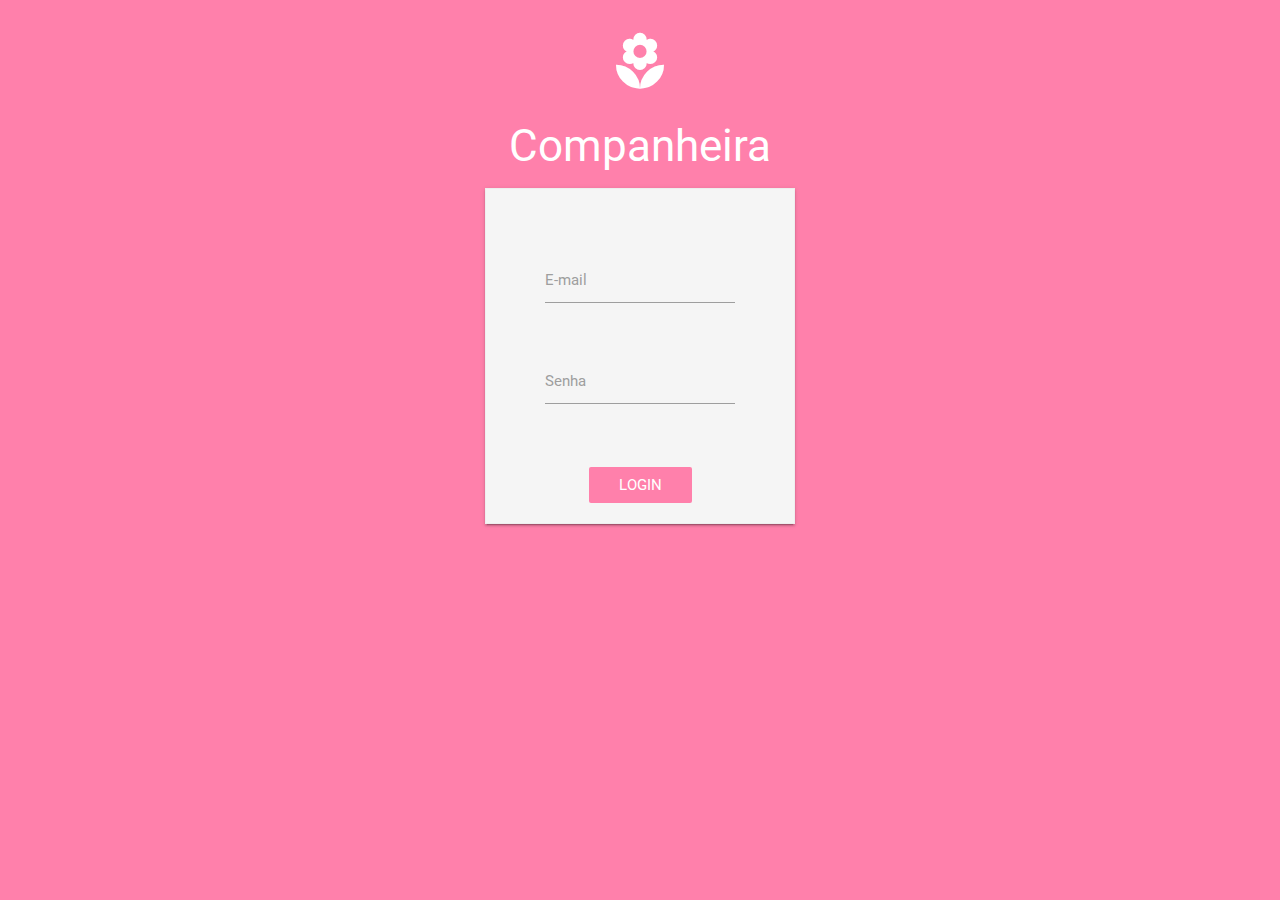
<file: index.html>
<!DOCTYPE html>
<html lang="PT-BR">
<head>
    <meta charset="UTF-8">
    <meta http-equiv="X-UA-Compatible" content="IE=edge">
    <meta name="viewport" content="width=device-width, initial-scale=1">

    <link href="http://fonts.googleapis.com/icon?family=Material+Icons" rel="stylesheet">
    <link rel="stylesheet" href="materialize/css/materialize.css">
    <link href="estilo.css" rel="stylesheet">


    <!-- HTML5 shim and Respond.js for IE8 support of HTML5 elements and media queries -->
    <!-- WARNING: Respond.js doesn't work if you view the page via file:// -->
    <!--[if lt IE 9]>
    <script src="https://oss.maxcdn.com/html5shiv/3.7.2/html5shiv.min.js"></script>
    <script src="https://oss.maxcdn.com/respond/1.4.2/respond.min.js"></script>
    <![endif]-->

    <title>Companheira - Login</title>

</head>
<body class="pink accent-1">


<div class="section"></div>
<main class="center-align">
    <i class="material-icons prefix logo white-text">local_florist</i>
    <h3 class="white-text">Companheira</h3>
        <div class="container">
            <div class="z-depth-1 grey lighten-4 row" style="display: inline-block; padding: 32px 48px 0px 48px; border: 1px solid #EEE;">

                <form class="col s12" method="post">
                    <div class='row'>
                        <div class='col s12'>
                        </div>
                    </div>

                    <div class='row'>
                        <div class='input-field col s12'>
                            <input class='validate' type='email' name='email' id='email' />
                            <label for='email'>E-mail</label>
                        </div>
                    </div>

                    <div class='row'>
                        <div class='input-field col s12'>
                            <input class='validate' type='password' name='password' id='password' />
                            <label for='password'>Senha</label>
                        </div>

                    </div>

                    <br />
                        <div class='row'>
                            <a href="#!" class="modal-action modal-close waves-effect waves-green btn-flat pink accent-1
                            white-text">Login</a>                        </div>
                </form>
            </div>
        </div>
</main>



<script type="text/javascript" src="https://code.jquery.com/jquery-2.1.1.min.js"></script>
<script src="materialize/js/materialize.min.js"></script>
<script src="javascript.js"></script>

</body>
</html>
</file>
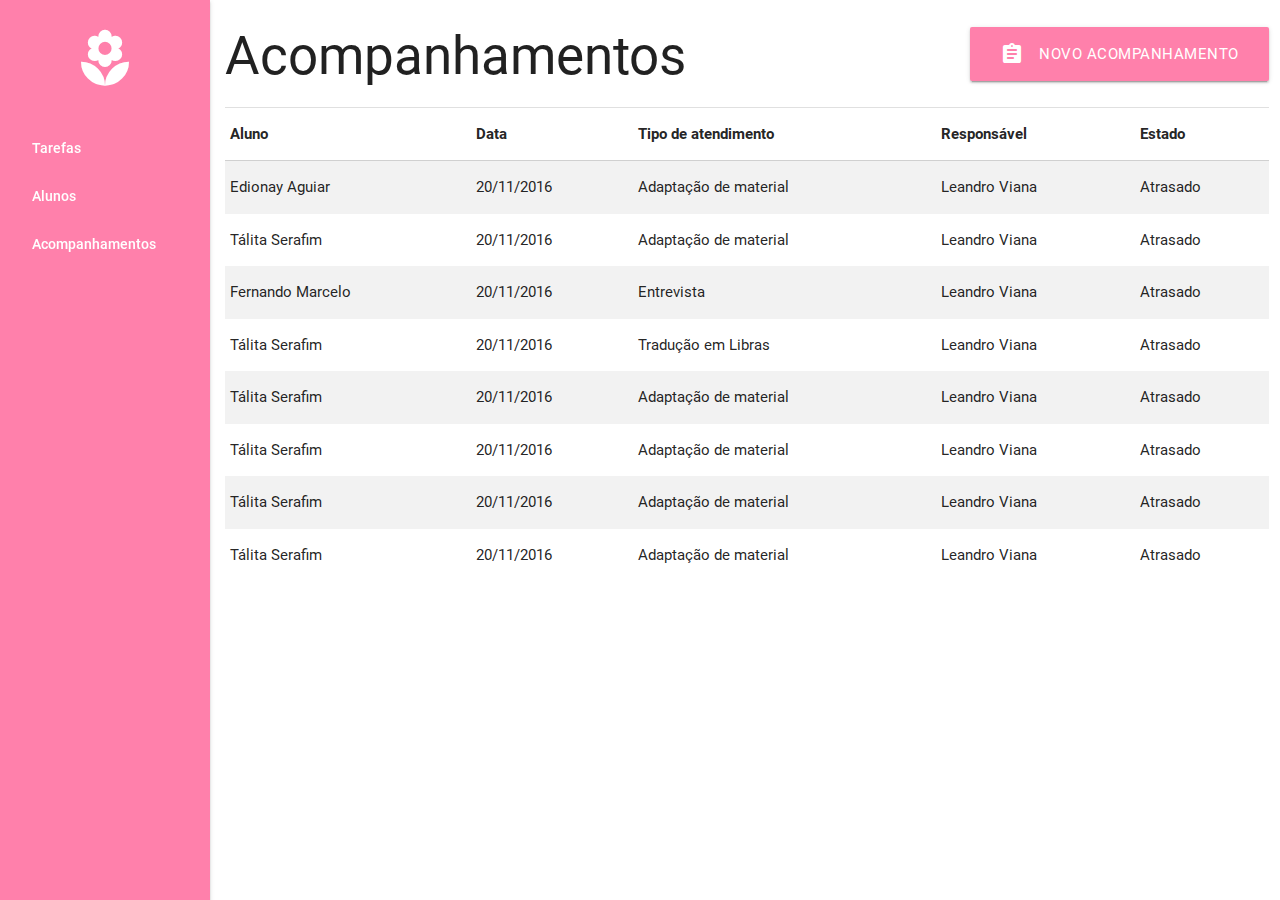
<file: acompanhamentos.html>
<!DOCTYPE html>
<html lang="PT-BR">
<head>
    <meta charset="UTF-8">
    <meta http-equiv="X-UA-Compatible" content="IE=edge">
    <meta name="viewport" content="width=device-width, initial-scale=1">

    <link href="http://fonts.googleapis.com/icon?family=Material+Icons" rel="stylesheet">
    <link rel="stylesheet" href="materialize/css/materialize.css">
    <link href="estilo.css" rel="stylesheet">


    <!-- HTML5 shim and Respond.js for IE8 support of HTML5 elements and media queries -->
    <!-- WARNING: Respond.js doesn't work if you view the page via file:// -->
    <!--[if lt IE 9]>
    <script src="https://oss.maxcdn.com/html5shiv/3.7.2/html5shiv.min.js"></script>
    <script src="https://oss.maxcdn.com/respond/1.4.2/respond.min.js"></script>
    <![endif]-->

    <title>Alunos</title>

</head>
<body>

<!-- Barra de navegação do celular -->
<nav class="hide-on-large-only">
    <div class="nav-wrapper pink accent-1">
        <a href="#!" class="brand-logo"><i class="material-icons prefix">local_florist</i> Companheira</a>
        <a href="#" data-activates="barra-de-navegacao-mobile" class="button-collapse"><i
                class="material-icons">menu</i></a>

        <ul class="side-nav pink accent-1" id="barra-de-navegacao-mobile">
            <li class="center"><i class="material-icons prefix logo">local_florist</i></li>
            <li><a href="tarefas.html" class="white-text">Tarefas</a></li>
            <li><a href="alunos.html" class="white-text">Alunos</a></li>
            <li><a href="acompanhamentos.html" class="white-text">Acompanhamentos</a></li>
        </ul>
    </div>
</nav>

<div class="row">

    <div class="col s2 hide-on-med-and-down">

        <!--  Barra lateral -->
        <ul id="barra-de-navegacao-desktop" class="side-nav fixed hide-on-med-and-down pink accent-1">
            <li><h2 class="white-text center-align"><i class="material-icons prefix logo">local_florist</i></h2></li>
            <li><a class="waves-effect white-text" href="tarefas.html">Tarefas</a></li>
            <li><a class="waves-effect white-text" href="alunos.html">Alunos</a></li>
            <li><a class="waves-effect white-text" href="acompanhamentos.html">Acompanhamentos</a></li>
        </ul>
        <a href="#" data-activates="barra-de-navegacao-desktop" class="button-collapse">
            <i class="material-icons">menu</i></a>
    </div>

    <div class="col s12 l10">
        <div class="">
            <h2>Acompanhamentos
                <a class="waves-effect waves-light btn pink accent-1 right btn-large" href="#modal-novo-acompanhamento">
                    <i class="material-icons left">assignment</i>Novo acompanhamento</a>
            </h2>
        </div>
        <div class="divider"></div>

        <table class="striped responsive-table">
            <thead>
            <tr>
                <th>Aluno</th>
                <th>Data</th>
                <th>Tipo de atendimento</th>
                <th>Responsável</th>
                <th>Estado</th>
            </tr>
            </thead>
            <tbody id="dados-de-acompanhamento">
            <tr>
                <td>Edionay Aguiar</td>
                <td>20/11/2016</td>
                <td>Adaptação de material</td>
                <td>Leandro Viana</td>
                <td>Atrasado</td>
            </tr>
            <tr>
                <td>Tálita Serafim</td>
                <td>20/11/2016</td>
                <td>Adaptação de material</td>
                <td>Leandro Viana</td>
                <td>Atrasado</td>
            </tr>
            <tr>
                <td>Fernando Marcelo</td>
                <td>20/11/2016</td>
                <td>Entrevista</td>
                <td>Leandro Viana</td>
                <td>Atrasado</td>
            </tr>                <tr>
                <td>Tálita Serafim</td>
                <td>20/11/2016</td>
                <td>Tradução em Libras</td>
                <td>Leandro Viana</td>
                <td>Atrasado</td>
            </tr>                <tr>
                <td>Tálita Serafim</td>
                <td>20/11/2016</td>
                <td>Adaptação de material</td>
                <td>Leandro Viana</td>
                <td>Atrasado</td>
            </tr>                <tr>
                <td>Tálita Serafim</td>
                <td>20/11/2016</td>
                <td>Adaptação de material</td>
                <td>Leandro Viana</td>
                <td>Atrasado</td>
            </tr>                <tr>
                <td>Tálita Serafim</td>
                <td>20/11/2016</td>
                <td>Adaptação de material</td>
                <td>Leandro Viana</td>
                <td>Atrasado</td>
            </tr>                <tr>
                <td>Tálita Serafim</td>
                <td>20/11/2016</td>
                <td>Adaptação de material</td>
                <td>Leandro Viana</td>
                <td>Atrasado</td>
            </tr>
            </tbody>
        </table>
    </div>
</div>

<!-- Modal de novo acompanhamento -->
<div id="modal-novo-acompanhamento" class="modal">
    <div class="modal-content">
        <h5>Novo acompanhamento</h5>
        <div class="divider"></div>

        <form class="col s12">
            <div class="row">
                <div class="input-field col s12">
                    <i class="material-icons prefix">face</i>
                    <input id="nome_do_aluno" type="tel" class="validate">
                    <label for="nome_do_aluno">Nome do aluno</label>
                </div>
                <div class="input-field col s12">
                    <i class="material-icons prefix">date_range</i>
                    <input id="data-acompanhamento" type="date" class="validate">
                    <label for="data-acompanhamento">Data</label>
                </div>
                <div class="input-field col s12">
                    <i class="material-icons prefix">assignment_ind</i>
                    <input id="responsavel" type="text" class="validate">
                    <label for="responsavel">Responsável</label>
                </div>
                <div class="input-field col s12">
                    <i class="material-icons prefix">chat_bubble</i>
                    <input id="detalhes" type="text" class="validate">
                    <label for="detalhes">Detalhes</label>
                </div>
            </div>
        </form>
    </div>
    <div class="modal-footer">
        <a href="#!" class="modal-action modal-close waves-effect waves-green btn-flat">Cancelar</a>
        <a href="#!" class="modal-action modal-close waves-effect waves-green btn-flat pink accent-1 white-text">Cadastrar</a>
    </div>
</div>

<script type="text/javascript" src="https://code.jquery.com/jquery-2.1.1.min.js"></script>
<script src="materialize/js/materialize.min.js"></script>
<script src="javascript.js"></script>

</body>
</html>
</file>
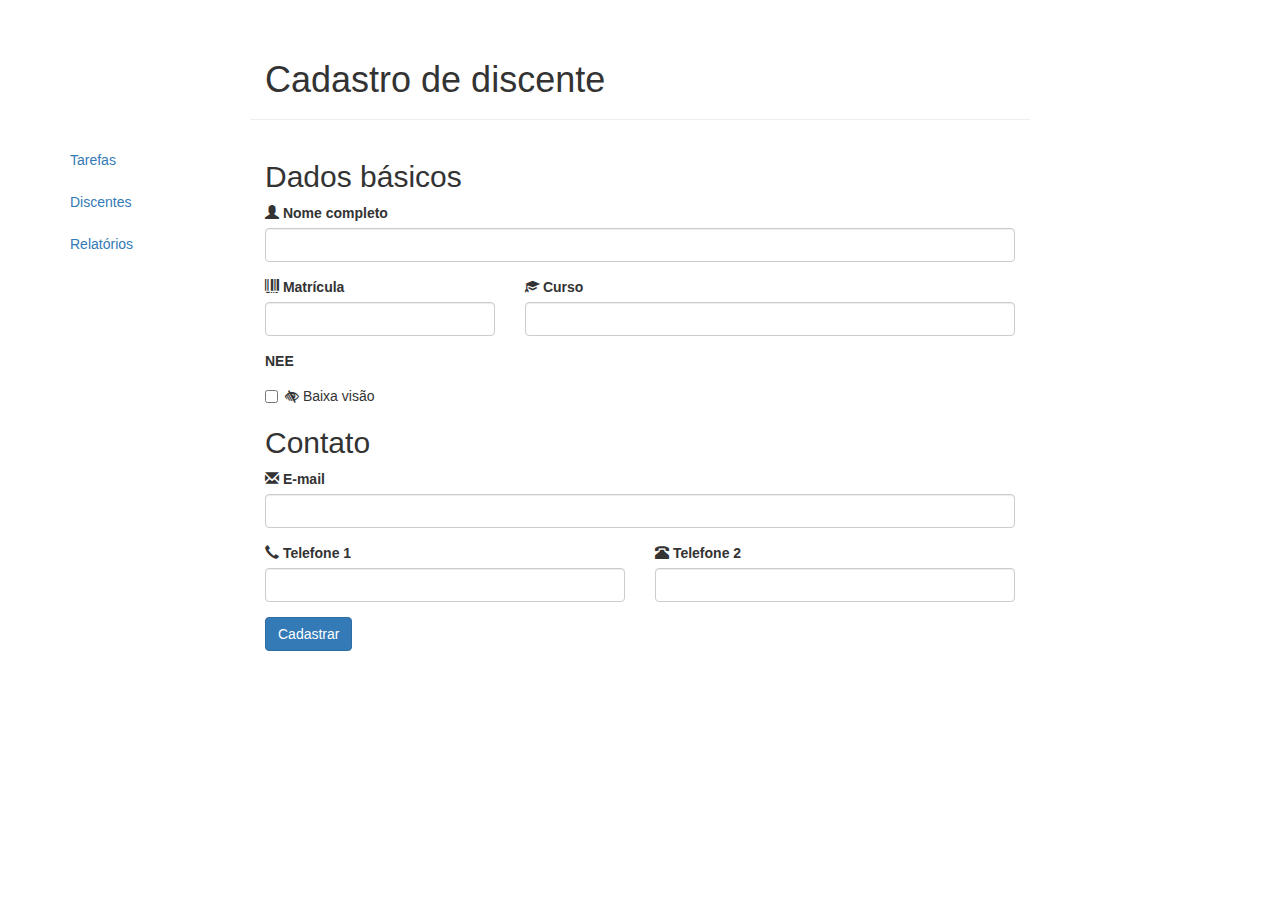
<file: acompanheiro.html>
<!DOCTYPE html>
<html lang="pt-br">
  <head>
    <meta charset="utf-8">
    <meta http-equiv="X-UA-Compatible" content="IE=edge">
    <meta name="viewport" content="width=device-width, initial-scale=1">
    <!-- The above 3 meta tags *must* come first in the head; any other head content must come *after* these tags -->
    <title>aCompanheiro</title>

    <!-- Bootstrap -->
    <link rel="stylesheet" href="font-awesome/css/font-awesome.min.css">
    <link href="bootstrap/css/bootstrap.min.css" rel="stylesheet">
    <link href="estilo.css" rel="stylesheet">

    <!-- HTML5 shim and Respond.js for IE8 support of HTML5 elements and media queries -->
    <!-- WARNING: Respond.js doesn't work if you view the page via file:// -->
    <!--[if lt IE 9]>
      <script src="https://oss.maxcdn.com/html5shiv/3.7.2/html5shiv.min.js"></script>
      <script src="https://oss.maxcdn.com/respond/1.4.2/respond.min.js"></script>
    <![endif]-->
  </head>
  <body>
      <main class="container">

         <div class="row">
                       <div class=" col-sm-2 ">
   
          </div>         <div class="col-sm-8 page-header">
              <h1>Cadastro de discente</h1>
          </div>
         </div>
         
          <div class="row">

        <nav class="nav col-sm-2">
             <ul class="nav nav -pills nav-stacked">
                <li role="presentation" class="active"><a href="#">Tarefas</a></li>
              <li role="presentation"><a href="#">Discentes</a></li>
               <li role="presentation"><a href="#">Relatórios</a></li>
            </ul>
        </nav>


              <form class="col-sm-8">
                  <h2>Dados básicos</h2>

                  <div class="form-group">
                      <span class="glyphicon glyphicon-user" aria-hidden="true"></span>
                      <label for="nome_completo">Nome completo</label>
                      <input type="text" class="form-control" id="nome_completo">
                  </div>
                  
                  <div class="form-group row">
                      <div class="col-sm-4">
                          <span class="glyphicon glyphicon-barcode" aria-hidden="true"></span>
                          <label>Matrícula</label>
                          <input type="text" class="form-control" id="matricula">
                      </div>
                      
                      <div class="col-sm-8">
                          <span class="glyphicon glyphicon-education" aria-hidden="true"></span>
                          <label>Curso</label>
                          <input type="text" class="form-control" id="curso">
                      </div>
                  </div>

                  <div class="form-group">
                      <label>NEE</label>
                      <div class="checkbox">
                          <label>
                              <input type="checkbox"><i class="fa fa-low-vision" aria-hidden="true"></i> Baixa visão
                              </label>
                      </div>
                  </div>

                  <h2>Contato</h2>

                  <div class="form-group">
                      <span class="glyphicon glyphicon-envelope" aria-hidden="true"></span>
                      <label for="email" >E-mail</label>
                      <input type="email" class="form-control" id="email" required>
                  </div>

                  <div class="form-group row">
                      <div class="col-sm-6">
                          <span class="glyphicon glyphicon-earphone" aria-hidden="true"></span>
                          <label>Telefone 1</label>
                          <input type="tel" class="form-control" id="telefone1">
                      </div>
                      
                      <div class="col-sm-6">
                          <span class="glyphicon glyphicon-phone-alt" aria-hidden="true"></span>
                          <label>Telefone 2</label>
                          <input type="tel" class="form-control" id="telefone2">
                      </div>
                  </div>

                  <button type="submit" class="btn btn-primary">Cadastrar</button>

              </form>
          </div>
      </main>




    <!-- jQuery (necessary for Bootstrap's JavaScript plugins) -->
    <script src="https://ajax.googleapis.com/ajax/libs/jquery/1.11.3/jquery.min.js"></script>
    <!-- Include all compiled plugins (below), or include individual files as needed -->
    <script src="bootstrap/js/bootstrap.min.js"></script>
  </body>
</html>
</file>
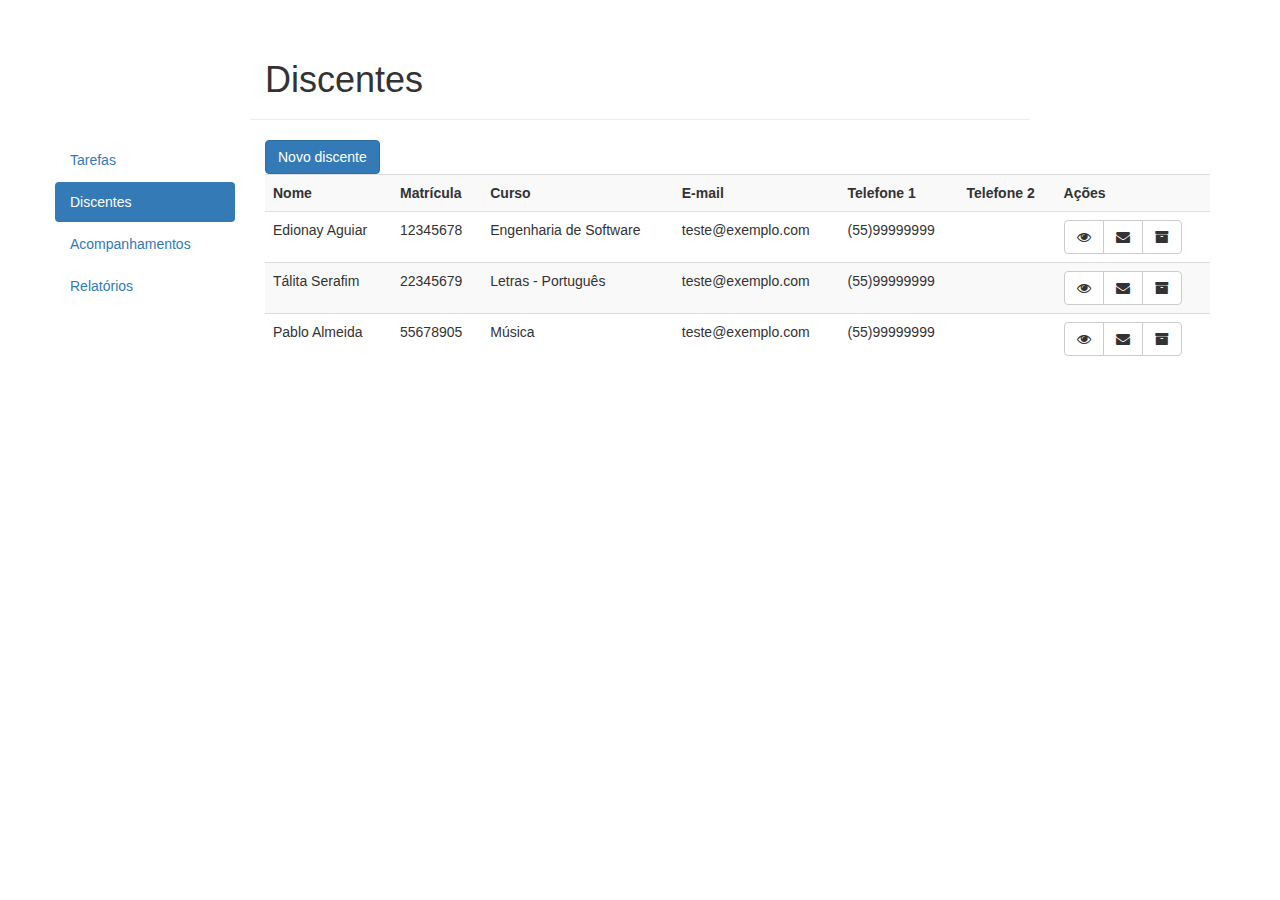
<file: alunos.html>
<!DOCTYPE html>
<html lang="pt-br">
<head>
    <meta charset="utf-8">
    <meta http-equiv="X-UA-Compatible" content="IE=edge">
    <meta name="viewport" content="width=device-width, initial-scale=1">
    <!-- The above 3 meta tags *must* come first in the head; any other head content must come *after* these tags -->
    <title>Companheiro</title>

    <!-- Bootstrap -->
    <link rel="stylesheet" href="font-awesome/css/font-awesome.min.css">
    <link href="bootstrap/css/bootstrap.min.css" rel="stylesheet">
    <link href="estilo.css" rel="stylesheet">

    <!-- HTML5 shim and Respond.js for IE8 support of HTML5 elements and media queries -->
    <!-- WARNING: Respond.js doesn't work if you view the page via file:// -->
    <!--[if lt IE 9]>
    <script src="https://oss.maxcdn.com/html5shiv/3.7.2/html5shiv.min.js"></script>
    <script src="https://oss.maxcdn.com/respond/1.4.2/respond.min.js"></script>
    <![endif]-->
</head>
<body>
<main class="container">
    <div class="row">
        <div class=" col-sm-2 ">

        </div>
        <div class="col-sm-8 page-header">
            <h1>Discentes</h1>
        </div>
    </div>

    <div class="row">

        <nav class="nav col-sm-2">
            <ul class="nav nav-pills nav-stacked">
                <li role="presentation"><a href="tarefas.html">Tarefas</a></li>
                <li role="presentation" class="active"><a href="discentes.html">Discentes</a></li>
                <li role="presentation"><a href="acompanhamentos.html">Acompanhamentos</a></li>

                <li role="presentation"><a href="#">Relatórios</a></li>
            </ul>
        </nav>

        <div class="col-sm-10">

            <button type="button" class="btn btn-primary" data-toggle="modal" data-target="#exampleModal" data-whatever="@mdo">Novo discente</button>

            <div class="modal fade" id="exampleModal" tabindex="-1" role="dialog" aria-labelledby="exampleModalLabel">
                <div class="modal-dialog" role="document">
                    <div class="modal-content">
                        <div class="modal-header">
                            <button type="button" class="close" data-dismiss="modal" aria-label="Close"><span aria-hidden="true">&times;</span></button>
                            <h2 class="modal-title" id="exampleModalLabel">Novo discente</h2>
                        </div>
                        <div class="modal-body">

                                <div>


                                    <div class="form-group">
                                        <label for="nome_do_discente" class="control-label">Nome completo</label>
                                        <div class="cols-md-10">
                                            <div class="input-group">
                                                <span class="input-group-addon"><i class="fa fa-user-circle fa" aria-hidden="true"></i></span>
                                                <input type="text" class="form-control" name="nome_do_discente" id="nome_do_discente"
                                                       placeholder="digite o nome completo do discente"/>
                                            </div>
                                        </div>
                                    </div>

                                    <div class="form-group">
                                        <label for="matricula" class="control-label">Matrícula</label>
                                        <div class="cols-md-10">
                                            <div class="input-group">
                                                <span class="input-group-addon"><i class="fa fa-book fa" aria-hidden="true"></i></span>
                                                <input type="text" class="form-control" name="matricula" id="matricula"
                                                       placeholder="digite número da matrícula do discente"/>
                                            </div>
                                        </div>
                                    </div>

                                    <div class="form-group">
                                        <label for="curso" class="control-label">Curso</label>
                                        <div class="cols-md-10">
                                            <div class="input-group">
                                                <span class="input-group-addon"><i class="fa fa-graduation-cap fa" aria-hidden="true"></i></span>
                                                <input type="text" class="form-control" name="curso" id="curso"
                                                       placeholder="digite o curso do discente"/>
                                            </div>
                                        </div>
                                    </div>

                                    <div class="form-group">
                                        <label for="email" class="control-label">E-mail</label>
                                        <div class="cols-md-10">
                                            <div class="input-group">
                                                <span class="input-group-addon"><i class="fa fa-envelope fa" aria-hidden="true"></i></span>
                                                <input type="email" class="form-control" name="email" id="email"
                                                       placeholder="digite o e-mail do discente"/>
                                            </div>
                                        </div>
                                    </div>

                                    <div class="form-group row">


                                        <div class="form-group col-md-6">
                                            <label for="telefone_1" class="control-label">Telefone 1</label>
                                            <div class="cols-md-10">
                                                <div class="input-group">
                                                    <span class="input-group-addon"><i class="fa fa-phone fa" aria-hidden="true"></i></span>
                                                    <input type="text" class="form-control" name="telefone_1" id="telefone_1"
                                                           placeholder="digite o curso do discente"/>
                                                </div>
                                            </div>
                                        </div>

                                        <div class="form-group col-md-6">
                                            <label for="telefone_2" class=" control-label">Telefone 2</label>
                                            <div class="cols-md-10">
                                                <div class="input-group">
                                                    <span class="input-group-addon"><i class="fa fa-phone fa" aria-hidden="true"></i></span>
                                                    <input type="text" class="form-control" name="telefone_2" id="telefone_2"
                                                           placeholder="digite o curso do discente"/>
                                                </div>
                                            </div>
                                        </div>
                                    </div>
                                </div>


                        </div>
                        <div class="modal-footer">
                            <button type="button" class="btn btn-default" data-dismiss="modal">Cancelar</button>
                            <button type="button" onclick="return incluirDiscente()" data-dismiss="modal" class="btn btn-primary">Cadastrar</button>
                        </div>
                    </div>
                </div>
            </div>


            <table class="table table-striped" id="tabela-de-discentes">
                <tr>
                    <th>Nome</th>
                    <th>Matrícula</th>
                    <th>Curso</th>
                    <th>E-mail</th>
                    <th>Telefone 1</th>
                    <th>Telefone 2</th>
                    <th>Ações</th>
                </tr>

                <tr>
                    <td>Edionay Aguiar</td>
                    <td>12345678</td>
                    <td>Engenharia de Software</td>
                    <td>teste@exemplo.com</td>
                    <td>(55)99999999</td>
                    <td></td>
                    <td>
                        <div class="btn-toolbar" role="toolbar">
                            <div class="btn-group">
                                <a href="perfil/perfil2.html" type="button" class="btn btn-default" data-toggle="tooltip" data-placement="top"
                                        title="Detalhes" aria-label="Mais detalhes"><i class="fa fa-eye fa"
                                                                                       aria-hidden="true"></i></a>
                                <a href="mailto:exemplo@exemplo.com"type="button" class="btn btn-default" data-toggle="tooltip" data-placement="top"
                                        title="Enviar e-mail" aria-label="Enviar e-mail"><i class="fa fa-envelope fa"
                                                                                            aria-hidden="true"></i></a>
                                <a href="#"type="button" class="btn btn-default" data-toggle="tooltip" data-placement="top"
                                        title="Inativar" aria-label="Inativar"><i class="fa fa-archive fa"
                                                                                  aria-hidden="true"></i></a>
                            </div>
                        </div>
                    </td>
                </tr>
                <tr>
                    <td>Tálita Serafim</td>
                    <td>22345679</td>
                    <td>Letras - Português</td>
                    <td>teste@exemplo.com</td>
                    <td>(55)99999999</td>
                    <td></td>
                    <td>
                        <div class="btn-toolbar" role="toolbar">
                            <div class="btn-group">
                                <a href="perfil/perfil1.html" type="button" class="btn btn-default" data-toggle="tooltip" data-placement="top"
                                   title="Detalhes" aria-label="Mais detalhes"><i class="fa fa-eye fa"
                                                                                  aria-hidden="true"></i></a>
                                <a href="mailto:exemplo@exemplo.com"type="button" class="btn btn-default" data-toggle="tooltip" data-placement="top"
                                   title="Enviar e-mail" aria-label="Enviar e-mail"><i class="fa fa-envelope fa"
                                                                                       aria-hidden="true"></i></a>
                                <a href="#"type="button" class="btn btn-default" data-toggle="tooltip" data-placement="top"
                                   title="Inativar" aria-label="Inativar"><i class="fa fa-archive fa"
                                                                             aria-hidden="true"></i></a>
                            </div>
                        </div>
                    </td>
                </tr>                <tr>
                    <td>Pablo Almeida</td>
                    <td>55678905</td>
                    <td>Música</td>
                    <td>teste@exemplo.com</td>
                    <td>(55)99999999</td>
                    <td></td>
                    <td>
                        <div class="btn-toolbar" role="toolbar">
                            <div class="btn-group">
                                <a href="perfil/perfil3.html" type="button" class="btn btn-default" data-toggle="tooltip" data-placement="top"
                                   title="Detalhes" aria-label="Mais detalhes"><i class="fa fa-eye fa"
                                                                                  aria-hidden="true"></i></a>
                                <a href="mailto:exemplo@exemplo.com"type="button" class="btn btn-default" data-toggle="tooltip" data-placement="top"
                                   title="Enviar e-mail" aria-label="Enviar e-mail"><i class="fa fa-envelope fa"
                                                                                       aria-hidden="true"></i></a>
                                <a href="#"type="button" class="btn btn-default" data-toggle="tooltip" data-placement="top"
                                   title="Inativar" aria-label="Inativar"><i class="fa fa-archive fa"
                                                                             aria-hidden="true"></i></a>
                            </div>
                        </div>
                    </td>
                </tr>



            </table>
        </div>
    </div>
</main>


<!-- jQuery (necessary for Bootstrap's JavaScript plugins) -->
<script src="https://ajax.googleapis.com/ajax/libs/jquery/1.11.3/jquery.min.js"></script>
<!-- Include all compiled plugins (below), or include individual files as needed -->
<script src="bootstrap/js/bootstrap.min.js"></script>
<script src="javascript.js"></script>

</body>
</html>
</file>
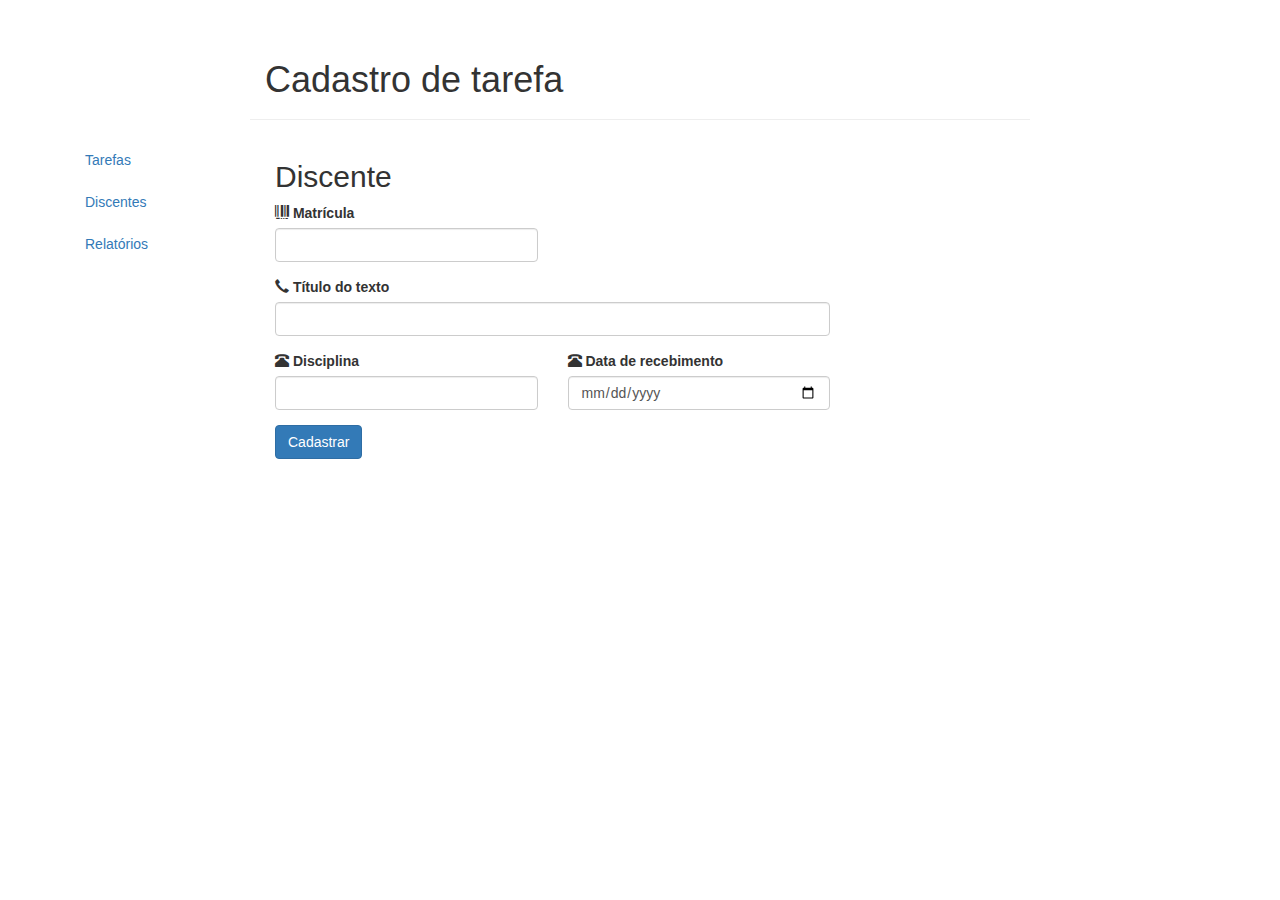
<file: nova_tarefa.html>
<!DOCTYPE html>
<html lang="pt-br">
  <head>
    <meta charset="utf-8">
    <meta http-equiv="X-UA-Compatible" content="IE=edge">
    <meta name="viewport" content="width=device-width, initial-scale=1">
    <!-- The above 3 meta tags *must* come first in the head; any other head content must come *after* these tags -->
    <title>aCompanheiro</title>

    <!-- Bootstrap -->
    <link rel="stylesheet" href="font-awesome/css/font-awesome.min.css">
    <link href="bootstrap/css/bootstrap.min.css" rel="stylesheet">
    <link href="estilo.css" rel="stylesheet">

    <!-- HTML5 shim and Respond.js for IE8 support of HTML5 elements and media queries -->
    <!-- WARNING: Respond.js doesn't work if you view the page via file:// -->
    <!--[if lt IE 9]>
      <script src="https://oss.maxcdn.com/html5shiv/3.7.2/html5shiv.min.js"></script>
      <script src="https://oss.maxcdn.com/respond/1.4.2/respond.min.js"></script>
    <![endif]-->
  </head>
  <body>
      <main class="container">
          <div class="row">
                       <div class=" col-sm-2 ">
   
          </div>         <div class="col-sm-8 page-header">
              <h1>Cadastro de tarefa</h1>
          </div>
         </div>
         


        <nav class="nav col-sm-2">
             <ul class="nav nav -pills nav-stacked">
                <li role="presentation" class="active"><a href="#">Tarefas</a></li>
              <li role="presentation"><a href="#">Discentes</a></li>
               <li role="presentation"><a href="#">Relatórios</a></li>
            </ul>
        </nav>
          <div class="row">
              <form class="col-sm-6">
                  <h2>Discente</h2>

                  <div class="form-group row">
                       
                      <div class="col-sm-6">
                          <span class="glyphicon glyphicon-barcode" aria-hidden="true"></span>
                          <label>Matrícula</label>
                          <input type="text" class="form-control" id="matricula">
                      </div>
                  </div>

                      <div class="form-group">
                          <span class="glyphicon glyphicon-earphone" aria-hidden="true"></span>
                          <label>Título do texto</label>
                          <input type="text" class="form-control" id="titulo_do_texto">
                      </div>

                  <div class="form-group row">

                      
                      <div class="col-sm-6">
                          <span class="glyphicon glyphicon-phone-alt" aria-hidden="true"></span>
                          <label>Disciplina</label>
                          <input type="text" class="form-control" id="disciplina">
                      </div>

                      <div class="col-sm-6">
                          <span class="glyphicon glyphicon-phone-alt" aria-hidden="true"></span>
                          <label for="data_de_recebimento">Data de recebimento</label>
                          <input type="date" class="form-control" id="data_de_recebimento"/>
                      </div>
                  </div>
<button type="submit" class="btn btn-primary">Cadastrar</button>

                  </div>


                  
              </form>
          </div>
      </main>




    <!-- jQuery (necessary for Bootstrap's JavaScript plugins) -->
    <script src="https://ajax.googleapis.com/ajax/libs/jquery/1.11.3/jquery.min.js"></script>
    <!-- Include all compiled plugins (below), or include individual files as needed -->
    <script src="bootstrap/js/bootstrap.min.js"></script>
  </body>
</html>
</file>
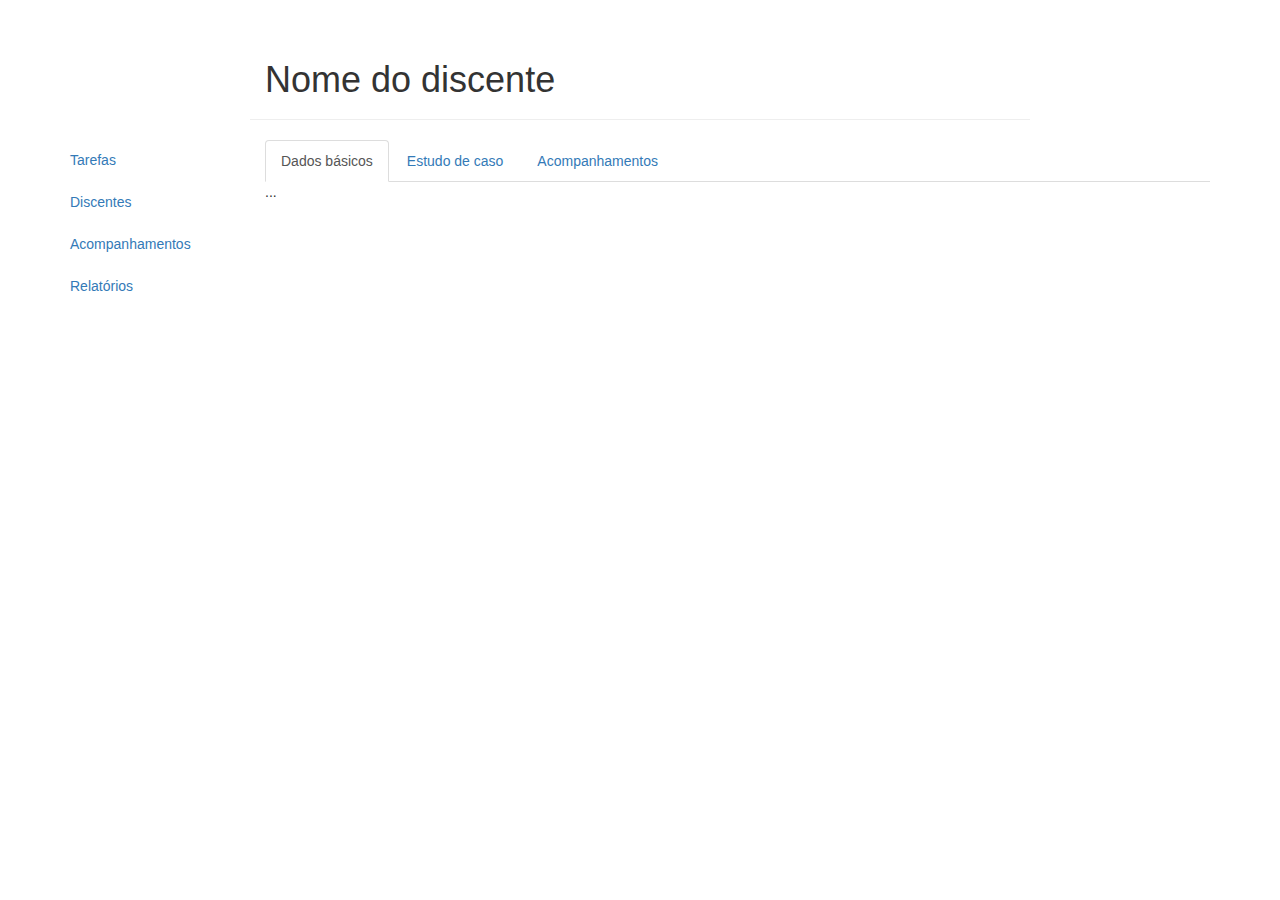
<file: perfil.html>
<!DOCTYPE html>
<html lang="pt-br">
<head>
    <meta charset="utf-8">
    <meta http-equiv="X-UA-Compatible" content="IE=edge">
    <meta name="viewport" content="width=device-width, initial-scale=1">
    <!-- The above 3 meta tags *must* come first in the head; any other head content must come *after* these tags -->
    <title>Companheiro</title>

    <!-- Bootstrap -->
    <link rel="stylesheet" href="font-awesome/css/font-awesome.min.css">
    <link href="bootstrap/css/bootstrap.min.css" rel="stylesheet">
    <link href="estilo.css" rel="stylesheet">

    <!-- HTML5 shim and Respond.js for IE8 support of HTML5 elements and media queries -->
    <!-- WARNING: Respond.js doesn't work if you view the page via file:// -->
    <!--[if lt IE 9]>
    <script src="https://oss.maxcdn.com/html5shiv/3.7.2/html5shiv.min.js"></script>
    <script src="https://oss.maxcdn.com/respond/1.4.2/respond.min.js"></script>
    <![endif]-->
</head>
<body>
<main class="container">
    <div class="row">
        <div class=" col-sm-2 ">

        </div>
        <div class="col-sm-8 page-header">
            <h1>Nome do discente</h1>
        </div>
    </div>

    <div class="row">

        <nav class="nav col-sm-2">
            <ul class="nav nav-pills nav-stacked">
                <li role="presentation"><a href="tarefas.html">Tarefas</a></li>
                <li role="presentation"><a href="discentes.html">Discentes</a></li>
                <li role="presentation"><a href="acompanhamentos.html">Acompanhamentos</a></li>
                <li role="presentation"><a href="#">Relatórios</a></li>
            </ul>
        </nav>

        <div class="col-sm-10">

            <ul class="nav nav-tabs" role="tablist">
                <li role="presentation" class="active"><a href="#home" aria-controls="home" role="tab" data-toggle="tab">Dados básicos</a></li>
                <li role="presentation"><a href="#profile" aria-controls="profile" role="tab" data-toggle="tab">Estudo de caso</a></li>
                <li role="presentation"><a href="#messages" aria-controls="messages" role="tab" data-toggle="tab">Acompanhamentos</a></li>
            </ul>

            <div class="tab-content">
                <div role="tabpanel" class="tab-pane active" id="home">...</div>
                <div role="tabpanel" class="tab-pane" id="profile">...</div>
                <div role="tabpanel" class="tab-pane" id="messages">
                    
                    <table class="table table-striped">

                        <thead>


                        <tr>
                            <th>Discente</th>
                            <th>Data</th>
                            <th>Tipo de atendimento</th>
                            <th>Responsável</th>
                            <th>Estado</th>
                        </tr>
                        </thead>
                        <tbody>
                        <tr>
                            <td>Tálita Serafim</td>
                            <td>20/11/2016</td>
                            <td>Adaptação de material</td>
                            <td>Leandro Viana</td>
                            <td>Atrasado</td>
                        </tr>
                        <tr>
                            <td>Tálita Serafim</td>
                            <td>20/11/2016</td>
                            <td>Adaptação de material</td>
                            <td>Leandro Viana</td>
                            <td>Atrasado</td>
                        </tr>                <tr>
                            <td>Tálita Serafim</td>
                            <td>20/11/2016</td>
                            <td>Adaptação de material</td>
                            <td>Leandro Viana</td>
                            <td>Atrasado</td>
                        </tr>                <tr>
                            <td>Tálita Serafim</td>
                            <td>20/11/2016</td>
                            <td>Adaptação de material</td>
                            <td>Leandro Viana</td>
                            <td>Atrasado</td>
                        </tr>                <tr>
                            <td>Tálita Serafim</td>
                            <td>20/11/2016</td>
                            <td>Adaptação de material</td>
                            <td>Leandro Viana</td>
                            <td>Atrasado</td>
                        </tr>                <tr>
                            <td>Tálita Serafim</td>
                            <td>20/11/2016</td>
                            <td>Adaptação de material</td>
                            <td>Leandro Viana</td>
                            <td>Atrasado</td>
                        </tr>                <tr>
                            <td>Tálita Serafim</td>
                            <td>20/11/2016</td>
                            <td>Adaptação de material</td>
                            <td>Leandro Viana</td>
                            <td>Atrasado</td>
                        </tr>                <tr>
                            <td>Tálita Serafim</td>
                            <td>20/11/2016</td>
                            <td>Adaptação de material</td>
                            <td>Leandro Viana</td>
                            <td>Atrasado</td>
                        </tr>
                        </tbody>

                    </table>



                </div>
            </div>


        </div>
    </div>
</main>


<!-- jQuery (necessary for Bootstrap's JavaScript plugins) -->
<script src="https://ajax.googleapis.com/ajax/libs/jquery/1.11.3/jquery.min.js"></script>
<!-- Include all compiled plugins (below), or include individual files as needed -->
<script src="bootstrap/js/bootstrap.min.js"></script>
</body>
</html>
</file>
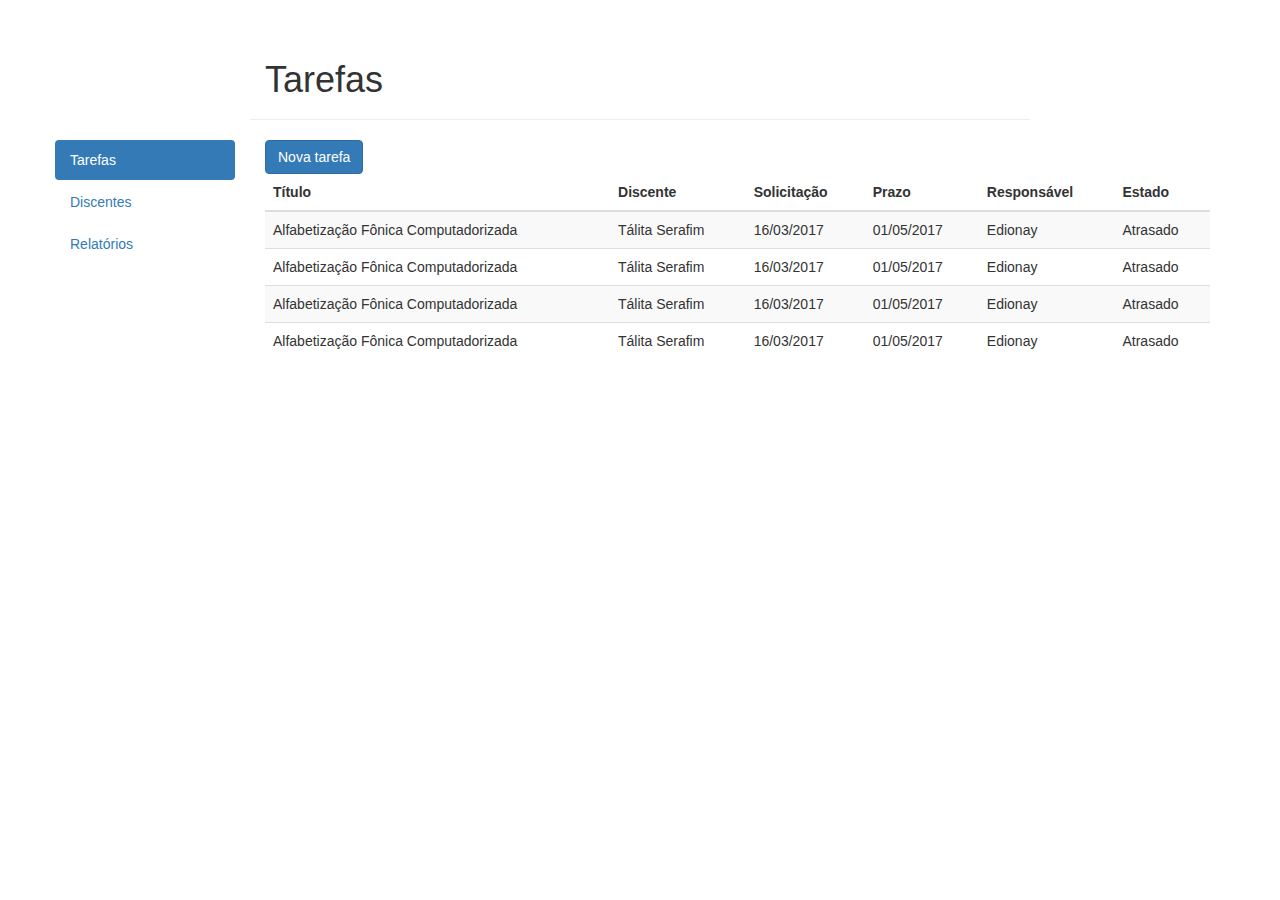
<file: tarefas.html>
<!DOCTYPE html>
<html lang="pt-br">
<head>
    <meta charset="utf-8">
    <meta http-equiv="X-UA-Compatible" content="IE=edge">
    <meta name="viewport" content="width=device-width, initial-scale=1">
    <!-- The above 3 meta tags *must* come first in the head; any other head content must come *after* these tags -->
    <title>Companheiro</title>

    <!-- Bootstrap -->
    <link rel="stylesheet" href="font-awesome/css/font-awesome.min.css">
    <link href="bootstrap/css/bootstrap.css" rel="stylesheet">
    <link href="estilo.css" rel="stylesheet">

    <!-- HTML5 shim and Respond.js for IE8 support of HTML5 elements and media queries -->
    <!-- WARNING: Respond.js doesn't work if you view the page via file:// -->
    <!--[if lt IE 9]>
    <script src="https://oss.maxcdn.com/html5shiv/3.7.2/html5shiv.min.js"></script>
    <script src="https://oss.maxcdn.com/respond/1.4.2/respond.min.js"></script>
    <![endif]-->
</head>
<body>
<main class="container">
    <div class="row">
        <div class=" col-sm-2 ">

        </div>
        <div class="col-sm-8 page-header">
            <h1>Tarefas</h1>
        </div>
    </div>

    <div class="row">
        <nav class="nav col-sm-2">
            <ul class="nav nav-pills nav-stacked">
                <li role="presentation" class="active"><a href="tarefas.html">Tarefas</a></li>
                <li role="presentation"><a href="discentes.html">Discentes</a></li>
                <li role="presentation"><a href="#">Relatórios</a></li>
            </ul>
        </nav>
        <div class="col-sm-10">

            <button data-toggle="collapse" class="btn btn-primary" data-target="#nova_tarefa">Nova tarefa</button>
            <div id="nova_tarefa" class="collapse">

                <form class="col-sm-8">

                    <div class="form-group row">


                        <div class="form-group">
                            <label for="email" class="control-label">Discente</label>
                            <div class="cols-md-10">
                                <div class="input-group">
                                    <span class="input-group-addon"><i class="fa fa-user-circle fa" aria-hidden="true"></i></span>
                                    <input type="text" class="form-control" name="discente" id="discente"
                                           placeholder="digite o nome do discente"/>
                                </div>
                            </div>
                        </div>

                        <div class="form-group">
                            <label for="titulo" class="control-label">Título do texto</label>
                            <div class="cols-md-10">
                                <div class="input-group">
                                    <span class="input-group-addon"><i class="fa fa-book fa" aria-hidden="true"></i></span>
                                    <input type="text" class="form-control" name="titulo" id="titulo"
                                           placeholder="digite o título do livro"/>
                                </div>
                            </div>
                        </div>

                        <div class="form-group">
                            <label for="solicitacao" class="control-label">Data da solicitação</label>
                            <div class="cols-md-10">
                                <div class="input-group">
                                    <span class="input-group-addon"><i class="fa fa-envelope fa" aria-hidden="true"></i></span>
                                    <input type="date" class="form-control" name="solicitacao" id="solicitacao"
                                           placeholder="dd/mm/aaaa"/>
                                </div>
                            </div>
                        </div>


                        <button type="submit" class="btn btn-primary">Cadastrar</button>

                    </div>



                </form>
            </div>
            <table class="table table-striped">

                <thead>


                <tr>
                    <th>Título</th>
                    <th>Discente</th>
                    <th>Solicitação</th>
                    <th>Prazo</th>
                    <th>Responsável</th>
                    <th>Estado</th>
                </tr>
                </thead>
                <tbody>
                <tr>
                    <td>Alfabetização Fônica Computadorizada</td>
                    <td>Tálita Serafim</td>
                    <td>16/03/2017</td>
                    <td>01/05/2017</td>
                    <td>Edionay</td>
                    <td>Atrasado</td>
                </tr>
                <tr>
                    <td>Alfabetização Fônica Computadorizada</td>
                    <td>Tálita Serafim</td>
                    <td>16/03/2017</td>
                    <td>01/05/2017</td>
                    <td>Edionay</td>
                    <td>Atrasado</td>
                </tr>
                <tr>
                    <td>Alfabetização Fônica Computadorizada</td>
                    <td>Tálita Serafim</td>
                    <td>16/03/2017</td>
                    <td>01/05/2017</td>
                    <td>Edionay</td>
                    <td>Atrasado</td>
                </tr>
                <tr>
                    <td>Alfabetização Fônica Computadorizada</td>
                    <td>Tálita Serafim</td>
                    <td>16/03/2017</td>
                    <td>01/05/2017</td>
                    <td>Edionay</td>
                    <td>Atrasado</td>
                </tr>
                </tbody>

            </table>


        </div>
    </div>


</main>

<!-- jQuery (necessary for Bootstrap's JavaScript plugins) -->
<script src="https://ajax.googleapis.com/ajax/libs/jquery/1.11.3/jquery.min.js"></script>
<!-- Include all compiled plugins (below), or include individual files as needed -->
<script src="bootstrap/js/bootstrap.min.js"></script>

</body>
</html>
</file>
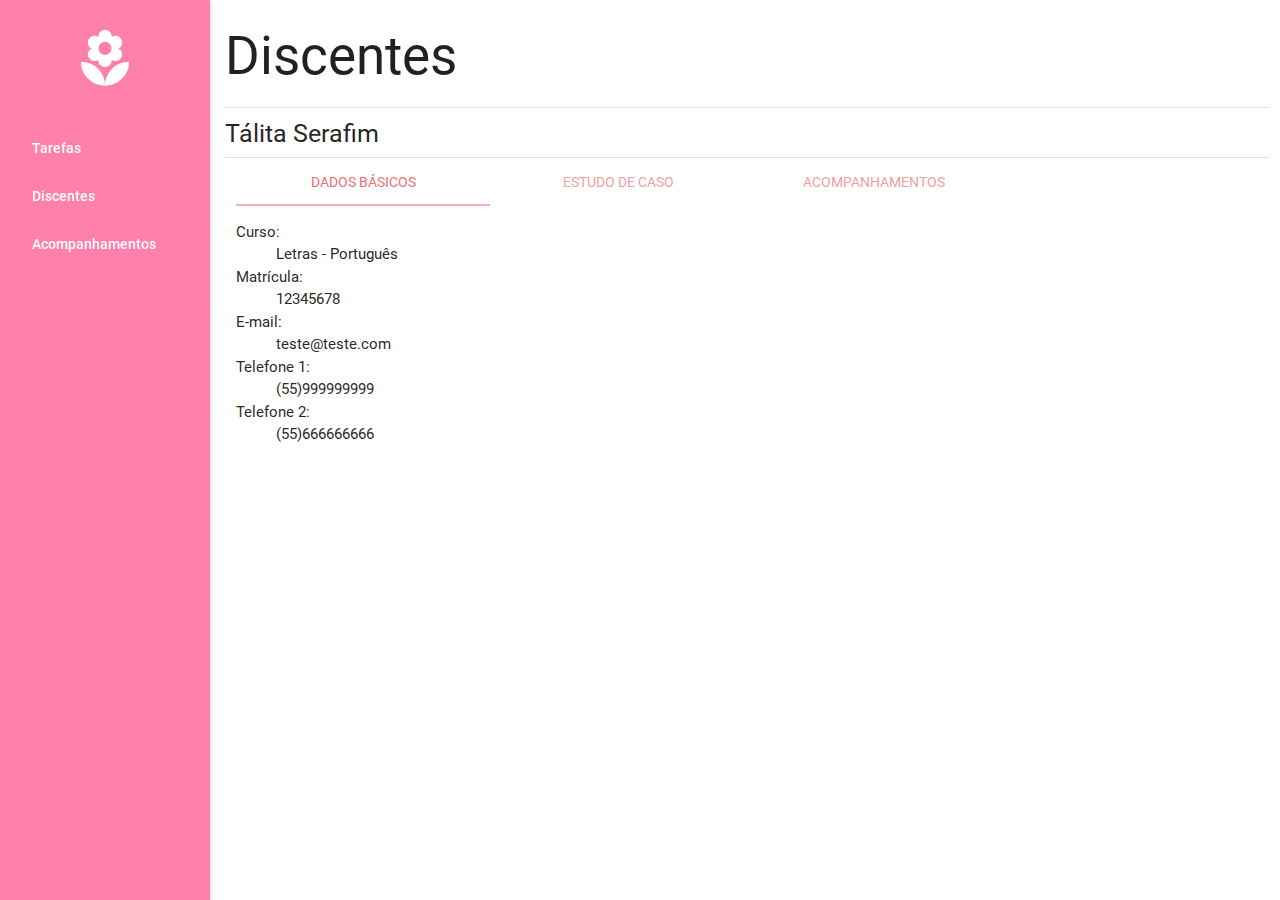
<file: perfil/mperfil2.html>
<!DOCTYPE html>
<html lang="PT-BR">
<head>
    <meta charset="UTF-8">
    <meta http-equiv="X-UA-Compatible" content="IE=edge">
    <meta name="viewport" content="width=device-width, initial-scale=1">

    <link href="http://fonts.googleapis.com/icon?family=Material+Icons" rel="stylesheet">
    <link rel="stylesheet" href="../materialize/css/materialize.css">
    <link rel="stylesheet" href="../estilo.css">

    <!-- HTML5 shim and Respond.js for IE8 support of HTML5 elements and media queries -->
    <!-- WARNING: Respond.js doesn't work if you view the page via file:// -->
    <!--[if lt IE 9]>
    <script src="https://oss.maxcdn.com/html5shiv/3.7.2/html5shiv.min.js"></script>
    <script src="https://oss.maxcdn.com/respond/1.4.2/respond.min.js"></script>
    <![endif]-->

    <title>Companheira - Tálita Serafim</title>

</head>
<body>

<!-- Barra de navegação mobile -->
<nav class="hide-on-large-only">
    <div class="nav-wrapper pink accent-1">
        <a href="#!" class="brand-logo"><i class="material-icons prefix">local_florist</i> Companheira</a>
        <a href="#" data-activates="barra-de-navegacao-mobile" class="button-collapse"><i
                class="material-icons">menu</i></a>
        <ul class="side-nav pink accent-1" id="barra-de-navegacao-mobile">
            <li class="center"><i class="material-icons prefix logo">local_florist</i></li>
            <li><a href="../tarefas.html" class="white-text">Tarefas</a></li>
            <li><a href="../acompanhamentos.html" class="white-text">Acompanhamentos</a></li>
            <li><a href="../alunos.html" class="white-text">Discentes</a></li>
        </ul>
    </div>
</nav>

<div class="row">

    <!--  Barra lateral -->
    <div class="col s2 hide-on-med-and-down">
        <ul id="barra-de-navegacao-desktop" class="side-nav fixed hide-on-med-and-down pink accent-1">
            <li><h2 class="white-text center-align"><i class="material-icons prefix logo">local_florist</i></h2></li>
            <li><a class="waves-effect white-text" href="#!">Tarefas</a></li>
            <li><a class="waves-effect white-text" href="#!">Discentes</a></li>
            <li><a class="waves-effect white-text" href="#!">Acompanhamentos</a></li>
        </ul>
        <a href="#" data-activates="barra-de-navegacao-desktop" class="button-collapse"><i
                class="material-icons">menu</i></a>
    </div>

    <main class="col s12 l10">
        <h2>Discentes</h2>
        <div class="divider"></div>
        <h5>Tálita Serafim</h5>
        <div class="divider"></div>

        <div class="row">
            <div class="col s12">
                <ul class="tabs">
                    <li class="tab col s3"><a class="active" href="#tab-dados-basicos">Dados básicos</a></li>
                    <li class="tab col s3"><a href="#tab-estudos-de-caso">Estudo de caso</a></li>
                    <li class="tab col s3"><a href="#tab-acompanhamentos">Acompanhamentos</a></li>
                </ul>
            </div>

            <div id="tab-dados-basicos" class="col s12">
                <dl class="dl-horizontal">
                    <dt>Curso:</dt>
                    <dd>Letras - Português</dd>
                    <dt>Matrícula:</dt>
                    <dd>12345678</dd>
                    <dt>E-mail:</dt>
                    <dd>teste@teste.com</dd>
                    <dt>Telefone 1:</dt>
                    <dd>(55)999999999</dd>
                    <dt>Telefone 2:</dt>
                    <dd>(55)666666666</dd>
                </dl>
            </div>

            <div id="tab-estudos-de-caso" class="col s12">
                <dl>
                    <dt>Parecer 1:</dt>
                    <dd>Lorem Ipsum é simplesmente uma simulação de texto da indústria tipográfica e de
                        impressos, e vem sendo utilizado desde o século XVI, quando um impressor desconhecido
                        pegou uma bandeja de tipos e os embaralhou para fazer um livro de modelos de tipos.
                        Lorem Ipsum sobreviveu não só a cinco séculos, como também ao salto para a editoração
                        eletrônica, permanecendo essencialmente inalterado. Se popularizou na década de 60,
                        quando a Letraset lançou decalques contendo passagens de Lorem Ipsum, e mais
                        recentemente quando passou a ser integrado a softwares de editoração eletrônica como
                        Aldus PageMaker.

                    </dd>
                    <dt>Parecer 2:</dt>
                    <dd>Lorem Ipsum é simplesmente uma simulação de texto da indústria tipográfica e de
                        impressos, e vem sendo utilizado desde o século XVI, quando um impressor desconhecido
                        pegou uma bandeja de tipos e os embaralhou para fazer um livro de modelos de tipos.
                        Lorem Ipsum sobreviveu não só a cinco séculos, como também ao salto para a editoração
                        eletrônica, permanecendo essencialmente inalterado. Se popularizou na década de 60,
                        quando a Letraset lançou decalques contendo passagens de Lorem Ipsum, e mais
                        recentemente quando passou a ser integrado a softwares de editoração eletrônica como
                        Aldus PageMaker.

                    </dd>
                </dl>

            </div>

            <div id="tab-acompanhamentos" class="col s12">

                <table class="responsive-table striped">
                    <thead>
                    <tr>
                        <th>Discente</th>
                        <th>Data</th>
                        <th>Tipo de atendimento</th>
                        <th>Responsável</th>
                        <th>Estado</th>
                    </tr>
                    </thead>
                    <tbody>
                    <tr>
                        <td>Tálita Serafim</td>
                        <td>20/11/2016</td>
                        <td>Adaptação de material</td>
                        <td>Leandro Viana</td>
                        <td>Atrasado</td>
                    </tr>
                    <tr>
                        <td>Tálita Serafim</td>
                        <td>20/11/2016</td>
                        <td>Adaptação de material</td>
                        <td>Leandro Viana</td>
                        <td>Atrasado</td>
                    </tr>
                    <tr>
                        <td>Tálita Serafim</td>
                        <td>20/11/2016</td>
                        <td>Adaptação de material</td>
                        <td>Leandro Viana</td>
                        <td>Atrasado</td>
                    </tr>
                    <tr>
                        <td>Tálita Serafim</td>
                        <td>20/11/2016</td>
                        <td>Adaptação de material</td>
                        <td>Leandro Viana</td>
                        <td>Atrasado</td>
                    </tr>
                    <tr>
                        <td>Tálita Serafim</td>
                        <td>20/11/2016</td>
                        <td>Adaptação de material</td>
                        <td>Leandro Viana</td>
                        <td>Atrasado</td>
                    </tr>
                    <tr>
                        <td>Tálita Serafim</td>
                        <td>20/11/2016</td>
                        <td>Adaptação de material</td>
                        <td>Leandro Viana</td>
                        <td>Atrasado</td>
                    </tr>
                    <tr>
                        <td>Tálita Serafim</td>
                        <td>20/11/2016</td>
                        <td>Adaptação de material</td>
                        <td>Leandro Viana</td>
                        <td>Atrasado</td>
                    </tr>
                    <tr>
                        <td>Tálita Serafim</td>
                        <td>20/11/2016</td>
                        <td>Adaptação de material</td>
                        <td>Leandro Viana</td>
                        <td>Atrasado</td>
                    </tr>
                    </tbody>
                </table>

            </div>
        </div>
    </main>

</div>

<script type="text/javascript" src="https://code.jquery.com/jquery-2.1.1.min.js"></script>
<script src="../materialize/js/materialize.min.js"></script>
<script src="../javascript.js"></script>

</body>
</html>
</file>
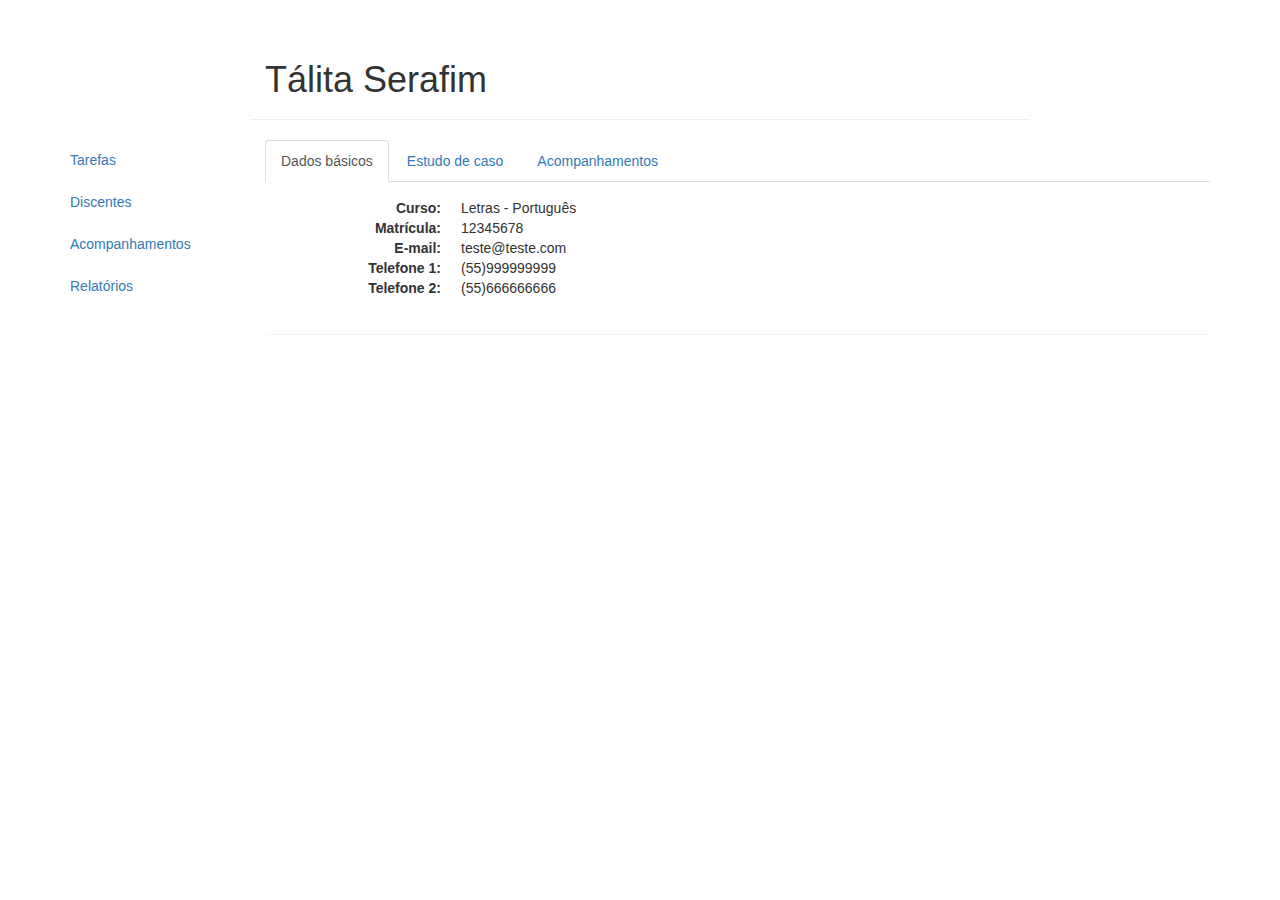
<file: perfil/perfil1.html>
<!DOCTYPE html>
<html lang="pt-br">
<head>
    <meta charset="utf-8">
    <meta http-equiv="X-UA-Compatible" content="IE=edge">
    <meta name="viewport" content="width=device-width, initial-scale=1">
    <!-- The above 3 meta tags *must* come first in the head; any other head content must come *after* these tags -->
    <title>Companheiro</title>

    <!-- Bootstrap -->
    <link rel="stylesheet" href="../font-awesome/css/font-awesome.min.css">
    <link href="../bootstrap/css/bootstrap.min.css" rel="stylesheet">
    <link href="../estilo.css" rel="stylesheet">

    <!-- HTML5 shim and Respond.js for IE8 support of HTML5 elements and media queries -->
    <!-- WARNING: Respond.js doesn't work if you view the page via file:// -->
    <!--[if lt IE 9]>
    <script src="https://oss.maxcdn.com/html5shiv/3.7.2/html5shiv.min.js"></script>
    <script src="https://oss.maxcdn.com/respond/1.4.2/respond.min.js"></script>
    <![endif]-->
</head>
<body>
<main class="container">
    <div class="row">
        <div class=" col-sm-2 ">

        </div>
        <div class="col-sm-8 page-header">
            <h1>Tálita Serafim</h1>
        </div>
    </div>

    <div class="row">

        <nav class="nav col-sm-2">
            <ul class="nav nav-pills nav-stacked">
                <li role="presentation"><a href="tarefas.html">Tarefas</a></li>
                <li role="presentation"><a href="discentes.html">Discentes</a></li>
                <li role="presentation"><a href="acompanhamentos.html">Acompanhamentos</a></li>
                <li role="presentation"><a href="#">Relatórios</a></li>
            </ul>
        </nav>

        <div class="col-sm-10">

            <ul class="nav nav-tabs" role="tablist">
                <li role="presentation" class="active"><a href="#home" aria-controls="home" role="tab"
                                                          data-toggle="tab">Dados básicos</a></li>
                <li role="presentation"><a href="#profile" aria-controls="profile" role="tab" data-toggle="tab">Estudo
                    de caso</a></li>
                <li role="presentation"><a href="#messages" aria-controls="messages" role="tab" data-toggle="tab">Acompanhamentos</a>
                </li>
            </ul>

            <div class="tab-content">
                <div role="tabpanel" class="tab-pane active" id="home">
                    <div class="panel panel-body">
                        <dl class="dl-horizontal">
                            <dt>Curso:</dt>
                            <dd>Letras - Português</dd>
                            <dt>Matrícula:</dt>
                            <dd>12345678</dd>
                            <dt>E-mail:</dt>
                            <dd>teste@teste.com</dd>
                            <dt>Telefone 1:</dt>
                            <dd>(55)999999999</dd>
                            <dt>Telefone 2:</dt>
                            <dd>(55)666666666</dd>
                        </dl>
                    </div>

                </div>

                <div role="tabpanel" class="tab-pane" id="profile">
                    <div class="panel panel-body">
                        <dl class="dl-horizontal">
                            <dt>Parecer 1:</dt>
                            <dd>Lorem Ipsum é simplesmente uma simulação de texto da indústria tipográfica e de
                                impressos, e vem sendo utilizado desde o século XVI, quando um impressor desconhecido
                                pegou uma bandeja de tipos e os embaralhou para fazer um livro de modelos de tipos.
                                Lorem Ipsum sobreviveu não só a cinco séculos, como também ao salto para a editoração
                                eletrônica, permanecendo essencialmente inalterado. Se popularizou na década de 60,
                                quando a Letraset lançou decalques contendo passagens de Lorem Ipsum, e mais
                                recentemente quando passou a ser integrado a softwares de editoração eletrônica como
                                Aldus PageMaker.

                            </dd>
                            <dt>Parecer 2:</dt>
                            <dd>Lorem Ipsum é simplesmente uma simulação de texto da indústria tipográfica e de
                                impressos, e vem sendo utilizado desde o século XVI, quando um impressor desconhecido
                                pegou uma bandeja de tipos e os embaralhou para fazer um livro de modelos de tipos.
                                Lorem Ipsum sobreviveu não só a cinco séculos, como também ao salto para a editoração
                                eletrônica, permanecendo essencialmente inalterado. Se popularizou na década de 60,
                                quando a Letraset lançou decalques contendo passagens de Lorem Ipsum, e mais
                                recentemente quando passou a ser integrado a softwares de editoração eletrônica como
                                Aldus PageMaker.

                            </dd>
                        </dl>
                    </div>
                </div>
                <div role="tabpanel" class="tab-pane" id="messages">

                    <table class="table table-striped">

                        <thead>


                        <tr>
                            <th>Discente</th>
                            <th>Data</th>
                            <th>Tipo de atendimento</th>
                            <th>Responsável</th>
                            <th>Estado</th>
                        </tr>
                        </thead>
                        <tbody>
                        <tr>
                            <td>Tálita Serafim</td>
                            <td>20/11/2016</td>
                            <td>Adaptação de material</td>
                            <td>Leandro Viana</td>
                            <td>Atrasado</td>
                        </tr>
                        <tr>
                            <td>Tálita Serafim</td>
                            <td>20/11/2016</td>
                            <td>Adaptação de material</td>
                            <td>Leandro Viana</td>
                            <td>Atrasado</td>
                        </tr>
                        <tr>
                            <td>Tálita Serafim</td>
                            <td>20/11/2016</td>
                            <td>Adaptação de material</td>
                            <td>Leandro Viana</td>
                            <td>Atrasado</td>
                        </tr>
                        <tr>
                            <td>Tálita Serafim</td>
                            <td>20/11/2016</td>
                            <td>Adaptação de material</td>
                            <td>Leandro Viana</td>
                            <td>Atrasado</td>
                        </tr>
                        <tr>
                            <td>Tálita Serafim</td>
                            <td>20/11/2016</td>
                            <td>Adaptação de material</td>
                            <td>Leandro Viana</td>
                            <td>Atrasado</td>
                        </tr>
                        <tr>
                            <td>Tálita Serafim</td>
                            <td>20/11/2016</td>
                            <td>Adaptação de material</td>
                            <td>Leandro Viana</td>
                            <td>Atrasado</td>
                        </tr>
                        <tr>
                            <td>Tálita Serafim</td>
                            <td>20/11/2016</td>
                            <td>Adaptação de material</td>
                            <td>Leandro Viana</td>
                            <td>Atrasado</td>
                        </tr>
                        <tr>
                            <td>Tálita Serafim</td>
                            <td>20/11/2016</td>
                            <td>Adaptação de material</td>
                            <td>Leandro Viana</td>
                            <td>Atrasado</td>
                        </tr>
                        </tbody>

                    </table>

                </div>
            </div>


        </div>
    </div>
</main>


<!-- jQuery (necessary for Bootstrap's JavaScript plugins) -->
<script src="https://ajax.googleapis.com/ajax/libs/jquery/1.11.3/jquery.min.js"></script>
<!-- Include all compiled plugins (below), or include individual files as needed -->
<script src="../bootstrap/js/bootstrap.min.js"></script>
</body>
</html>
</file>
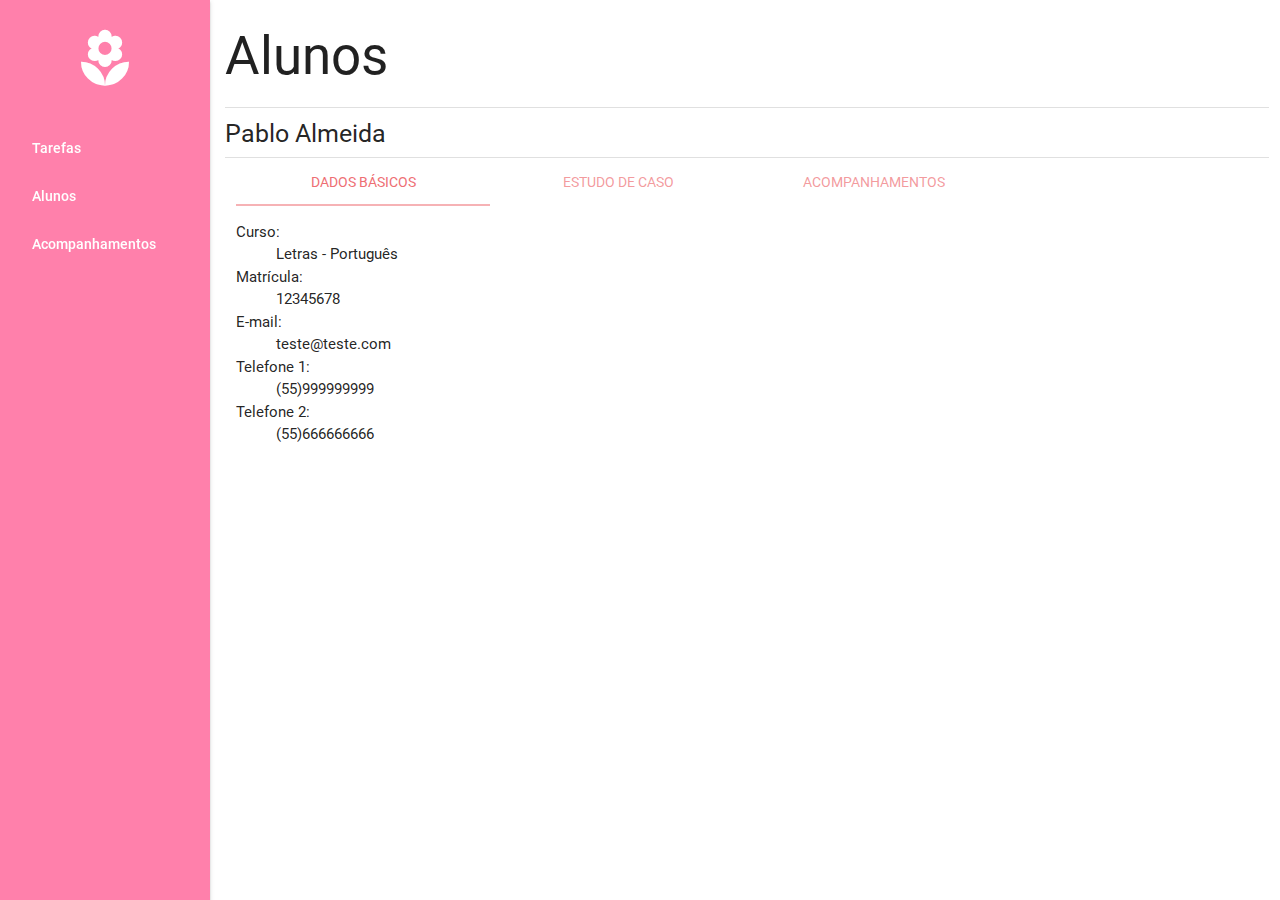
<file: perfil/perfil2.html>
<!DOCTYPE html>
<html lang="PT-BR">
<head>
    <meta charset="UTF-8">
    <meta http-equiv="X-UA-Compatible" content="IE=edge">
    <meta name="viewport" content="width=device-width, initial-scale=1">

    <link href="https://fonts.googleapis.com/icon?family=Material+Icons" rel="stylesheet">
    <link rel="stylesheet" href="../materialize/css/materialize.css">
    <link rel="stylesheet" href="../estilo.css">

    <!-- HTML5 shim and Respond.js for IE8 support of HTML5 elements and media queries -->
    <!-- WARNING: Respond.js doesn't work if you view the page via file:// -->
    <!--[if lt IE 9]>
    <script src="https://oss.maxcdn.com/html5shiv/3.7.2/html5shiv.min.js"></script>
    <script src="https://oss.maxcdn.com/respond/1.4.2/respond.min.js"></script>
    <![endif]-->

    <title>Companheira - Pablo Almeida</title>

</head>
<body>

<!-- Barra de navegação mobile -->
<nav class="hide-on-large-only">
    <div class="nav-wrapper pink accent-1">
        <a href="#!" class="brand-logo"><i class="material-icons prefix">local_florist</i> Companheira</a>
        <a href="#" data-activates="barra-de-navegacao-mobile" class="button-collapse"><i
                class="material-icons">menu</i></a>
        <ul class="side-nav pink accent-1" id="barra-de-navegacao-mobile">
            <li class="center"><i class="material-icons prefix logo">local_florist</i></li>
            <li><a href="../tarefas.html" class="white-text">Tarefas</a></li>
            <li><a href="../acompanhamentos.html" class="white-text">Acompanhamentos</a></li>
            <li><a href="../alunos.html" class="white-text">Alunos</a></li>
        </ul>
    </div>
</nav>

<div class="row">

    <!--  Barra lateral -->
    <div class="col s2 hide-on-med-and-down">
        <ul id="barra-de-navegacao-desktop" class="side-nav fixed hide-on-med-and-down pink accent-1">
            <li><h2 class="white-text center-align"><i class="material-icons prefix logo">local_florist</i></h2></li>
            <li><a class="waves-effect white-text" href="../tarefas.html">Tarefas</a></li>
            <li><a class="waves-effect white-text" href="../alunos.html">Alunos</a></li>
            <li><a class="waves-effect white-text" href="../acompanhamentos.html">Acompanhamentos</a></li>
        </ul>
        <a href="#" data-activates="barra-de-navegacao-desktop" class="button-collapse"><i class="material-icons">menu</i></a>
    </div>

    <main class="col s12 l10">
        <h2>Alunos</h2>
        <div class="divider"></div>
        <h5>Pablo Almeida</h5>
        <div class="divider"></div>

        <div class="row">
            <div class="col s12">
                <ul class="tabs">
                    <li class="tab col s3"><a class="active" href="#tab-dados-basicos">Dados básicos</a></li>
                    <li class="tab col s3"><a href="#tab-estudos-de-caso">Estudo de caso</a></li>
                    <li class="tab col s3"><a href="#tab-acompanhamentos">Acompanhamentos</a></li>
                </ul>
            </div>

            <div id="tab-dados-basicos" class="col s12">
                <dl class="dl-horizontal">
                    <dt>Curso:</dt>
                    <dd>Letras - Português</dd>
                    <dt>Matrícula:</dt>
                    <dd>12345678</dd>
                    <dt>E-mail:</dt>
                    <dd>teste@teste.com</dd>
                    <dt>Telefone 1:</dt>
                    <dd>(55)999999999</dd>
                    <dt>Telefone 2:</dt>
                    <dd>(55)666666666</dd>
                </dl>
            </div>

            <div id="tab-estudos-de-caso" class="col s12">
                <dl>
                    <dt>Parecer 1:</dt>
                    <dd>Lorem Ipsum é simplesmente uma simulação de texto da indústria tipográfica e de
                        impressos, e vem sendo utilizado desde o século XVI, quando um impressor desconhecido
                        pegou uma bandeja de tipos e os embaralhou para fazer um livro de modelos de tipos.
                        Lorem Ipsum sobreviveu não só a cinco séculos, como também ao salto para a editoração
                        eletrônica, permanecendo essencialmente inalterado. Se popularizou na década de 60,
                        quando a Letraset lançou decalques contendo passagens de Lorem Ipsum, e mais
                        recentemente quando passou a ser integrado a softwares de editoração eletrônica como
                        Aldus PageMaker.

                    </dd>
                    <dt>Parecer 2:</dt>
                    <dd>Lorem Ipsum é simplesmente uma simulação de texto da indústria tipográfica e de
                        impressos, e vem sendo utilizado desde o século XVI, quando um impressor desconhecido
                        pegou uma bandeja de tipos e os embaralhou para fazer um livro de modelos de tipos.
                        Lorem Ipsum sobreviveu não só a cinco séculos, como também ao salto para a editoração
                        eletrônica, permanecendo essencialmente inalterado. Se popularizou na década de 60,
                        quando a Letraset lançou decalques contendo passagens de Lorem Ipsum, e mais
                        recentemente quando passou a ser integrado a softwares de editoração eletrônica como
                        Aldus PageMaker.

                    </dd>
                </dl>

            </div>

            <div id="tab-acompanhamentos" class="col s12">

                <table class="responsive-table striped">
                    <thead>
                    <tr>
                        <th>Discente</th>
                        <th>Data</th>
                        <th>Tipo de atendimento</th>
                        <th>Responsável</th>
                        <th>Estado</th>
                    </tr>
                    </thead>
                    <tbody>
                    <tr>
                        <td>Pablo Almeida</td>
                        <td>20/11/2016</td>
                        <td>Adaptação de material</td>
                        <td>Leandro Viana</td>
                        <td>Atrasado</td>
                    </tr>
                    <tr>
                        <td>Pablo Almeida</td>
                        <td>20/11/2016</td>
                        <td>Adaptação de material</td>
                        <td>Leandro Viana</td>
                        <td>Atrasado</td>
                    </tr>
                    <tr>
                        <td>Pablo Almeida</td>
                        <td>20/11/2016</td>
                        <td>Adaptação de material</td>
                        <td>Leandro Viana</td>
                        <td>Atrasado</td>
                    </tr>
                    <tr>
                        <td>Pablo Almeida</td>
                        <td>20/11/2016</td>
                        <td>Adaptação de material</td>
                        <td>Leandro Viana</td>
                        <td>Atrasado</td>
                    </tr>
                    <tr>
                        <td>Pablo Almeida</td>
                        <td>20/11/2016</td>
                        <td>Adaptação de material</td>
                        <td>Leandro Viana</td>
                        <td>Atrasado</td>
                    </tr>
                    <tr>
                        <td>Pablo Almeida</td>
                        <td>20/11/2016</td>
                        <td>Adaptação de material</td>
                        <td>Leandro Viana</td>
                        <td>Atrasado</td>
                    </tr>
                    <tr>
                        <td>Pablo Almeida</td>
                        <td>20/11/2016</td>
                        <td>Adaptação de material</td>
                        <td>Leandro Viana</td>
                        <td>Atrasado</td>
                    </tr>
                    <tr>
                        <td>Pablo Almeida</td>
                        <td>20/11/2016</td>
                        <td>Adaptação de material</td>
                        <td>Leandro Viana</td>
                        <td>Atrasado</td>
                    </tr>
                    </tbody>
                </table>

            </div>
        </div>
    </main>

</div>

<script type="text/javascript" src="https://code.jquery.com/jquery-2.1.1.min.js"></script>
<script src="../materialize/js/materialize.min.js"></script>
<script src="../javascript.js"></script>

</body>
</html>
</file>
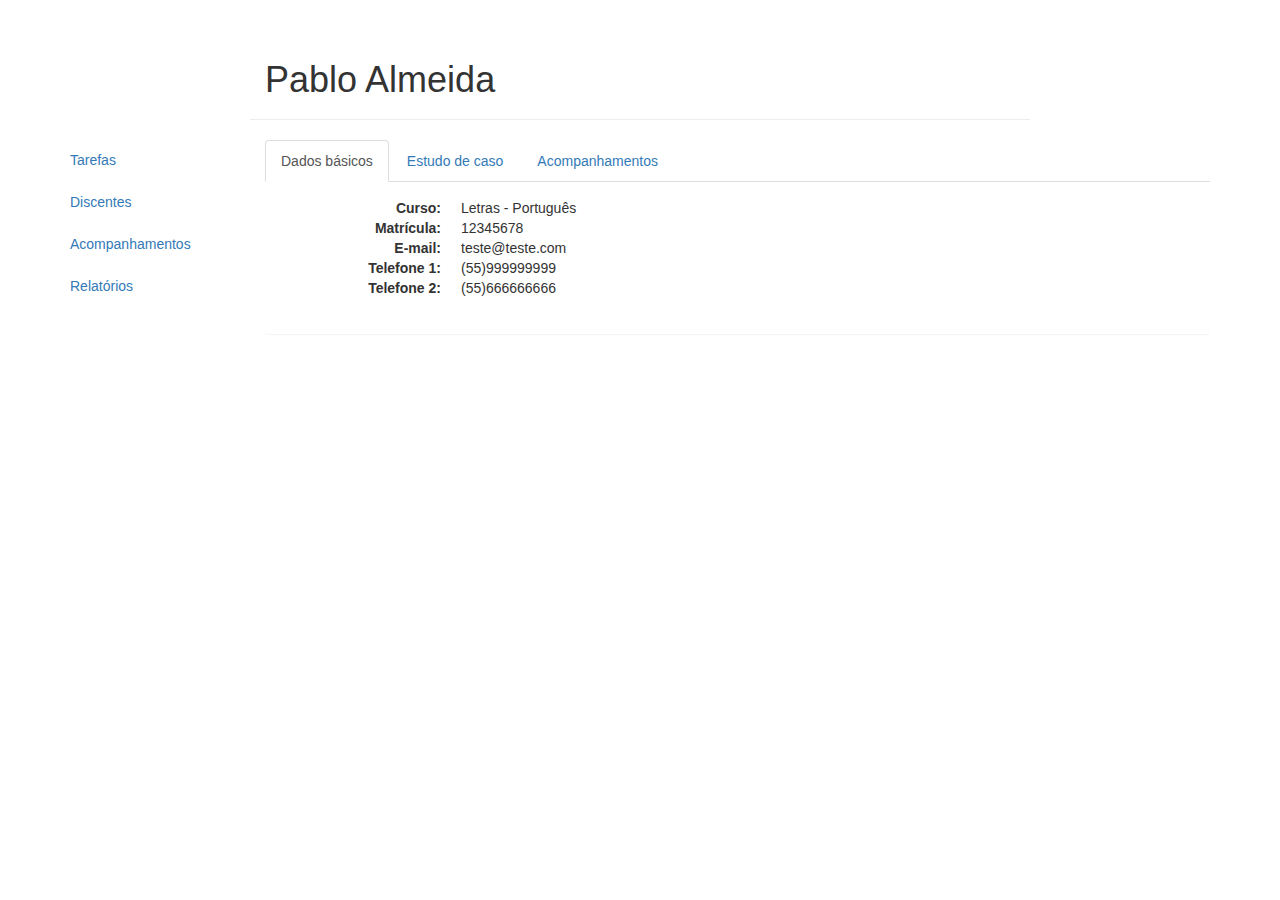
<file: perfil/perfil3.html>
<!DOCTYPE html>
<html lang="pt-br">
<head>
    <meta charset="utf-8">
    <meta http-equiv="X-UA-Compatible" content="IE=edge">
    <meta name="viewport" content="width=device-width, initial-scale=1">
    <!-- The above 3 meta tags *must* come first in the head; any other head content must come *after* these tags -->
    <title>Companheiro</title>

    <!-- Bootstrap -->
    <link rel="stylesheet" href="../font-awesome/css/font-awesome.min.css">
    <link href="../bootstrap/css/bootstrap.min.css" rel="stylesheet">
    <link href="../estilo.css" rel="stylesheet">

    <!-- HTML5 shim and Respond.js for IE8 support of HTML5 elements and media queries -->
    <!-- WARNING: Respond.js doesn't work if you view the page via file:// -->
    <!--[if lt IE 9]>
    <script src="https://oss.maxcdn.com/html5shiv/3.7.2/html5shiv.min.js"></script>
    <script src="https://oss.maxcdn.com/respond/1.4.2/respond.min.js"></script>
    <![endif]-->
</head>
<body>
<main class="container">
    <div class="row">
        <div class=" col-sm-2 ">

        </div>
        <div class="col-sm-8 page-header">
            <h1>Pablo Almeida</h1>
        </div>
    </div>

    <div class="row">

        <nav class="nav col-sm-2">
            <ul class="nav nav-pills nav-stacked">
                <li role="presentation"><a href="tarefas.html">Tarefas</a></li>
                <li role="presentation"><a href="discentes.html">Discentes</a></li>
                <li role="presentation"><a href="acompanhamentos.html">Acompanhamentos</a></li>
                <li role="presentation"><a href="#">Relatórios</a></li>
            </ul>
        </nav>

        <div class="col-sm-10">

            <ul class="nav nav-tabs" role="tablist">
                <li role="presentation" class="active"><a href="#home" aria-controls="home" role="tab"
                                                          data-toggle="tab">Dados básicos</a></li>
                <li role="presentation"><a href="#profile" aria-controls="profile" role="tab" data-toggle="tab">Estudo
                    de caso</a></li>
                <li role="presentation"><a href="#messages" aria-controls="messages" role="tab" data-toggle="tab">Acompanhamentos</a>
                </li>
            </ul>

            <div class="tab-content">
                <div role="tabpanel" class="tab-pane active" id="home">
                    <div class="panel panel-body">
                        <dl class="dl-horizontal">
                            <dt>Curso:</dt>
                            <dd>Letras - Português</dd>
                            <dt>Matrícula:</dt>
                            <dd>12345678</dd>
                            <dt>E-mail:</dt>
                            <dd>teste@teste.com</dd>
                            <dt>Telefone 1:</dt>
                            <dd>(55)999999999</dd>
                            <dt>Telefone 2:</dt>
                            <dd>(55)666666666</dd>
                        </dl>
                    </div>

                </div>

                <div role="tabpanel" class="tab-pane" id="profile">
                    <div class="panel panel-body">
                        <dl class="dl-horizontal">
                            <dt>Parecer 1:</dt>
                            <dd>Lorem Ipsum é simplesmente uma simulação de texto da indústria tipográfica e de
                                impressos, e vem sendo utilizado desde o século XVI, quando um impressor desconhecido
                                pegou uma bandeja de tipos e os embaralhou para fazer um livro de modelos de tipos.
                                Lorem Ipsum sobreviveu não só a cinco séculos, como também ao salto para a editoração
                                eletrônica, permanecendo essencialmente inalterado. Se popularizou na década de 60,
                                quando a Letraset lançou decalques contendo passagens de Lorem Ipsum, e mais
                                recentemente quando passou a ser integrado a softwares de editoração eletrônica como
                                Aldus PageMaker.

                            </dd>
                            <dt>Parecer 2:</dt>
                            <dd>Lorem Ipsum é simplesmente uma simulação de texto da indústria tipográfica e de
                                impressos, e vem sendo utilizado desde o século XVI, quando um impressor desconhecido
                                pegou uma bandeja de tipos e os embaralhou para fazer um livro de modelos de tipos.
                                Lorem Ipsum sobreviveu não só a cinco séculos, como também ao salto para a editoração
                                eletrônica, permanecendo essencialmente inalterado. Se popularizou na década de 60,
                                quando a Letraset lançou decalques contendo passagens de Lorem Ipsum, e mais
                                recentemente quando passou a ser integrado a softwares de editoração eletrônica como
                                Aldus PageMaker.

                            </dd>
                        </dl>
                    </div>
                </div>
                <div role="tabpanel" class="tab-pane" id="messages">

                    <table class="table table-striped">

                        <thead>


                        <tr>
                            <th>Discente</th>
                            <th>Data</th>
                            <th>Tipo de atendimento</th>
                            <th>Responsável</th>
                            <th>Estado</th>
                        </tr>
                        </thead>
                        <tbody>
                        <tr>
                            <td>Pablo Almeida</td>
                            <td>20/11/2016</td>
                            <td>Adaptação de material</td>
                            <td>Leandro Viana</td>
                            <td>Atrasado</td>
                        </tr>
                        <tr>
                            <td>Pablo Almeida</td>
                            <td>20/11/2016</td>
                            <td>Adaptação de material</td>
                            <td>Leandro Viana</td>
                            <td>Atrasado</td>
                        </tr>                        <tr>
                            <td>Pablo Almeida</td>
                            <td>20/11/2016</td>
                            <td>Adaptação de material</td>
                            <td>Leandro Viana</td>
                            <td>Atrasado</td>
                        </tr>                        <tr>
                            <td>Pablo Almeida</td>
                            <td>20/11/2016</td>
                            <td>Adaptação de material</td>
                            <td>Leandro Viana</td>
                            <td>Atrasado</td>
                        </tr>                        <tr>
                            <td>Pablo Almeida</td>
                            <td>20/11/2016</td>
                            <td>Adaptação de material</td>
                            <td>Leandro Viana</td>
                            <td>Atrasado</td>
                        </tr>                        <tr>
                            <td>Pablo Almeida</td>
                            <td>20/11/2016</td>
                            <td>Adaptação de material</td>
                            <td>Leandro Viana</td>
                            <td>Atrasado</td>
                        </tr>                        </tbody>

                    </table>

                </div>
            </div>


        </div>
    </div>
</main>


<!-- jQuery (necessary for Bootstrap's JavaScript plugins) -->
<script src="https://ajax.googleapis.com/ajax/libs/jquery/1.11.3/jquery.min.js"></script>
<!-- Include all compiled plugins (below), or include individual files as needed -->
<script src="../bootstrap/js/bootstrap.min.js"></script>
</body>
</html>
</file>
<file: estilo.css>
html {
    overflow-y: scroll;
}

.logo {
    font-size: 48pt;
}

.login {
    display: inline-block;
    padding: 32px 48px 0px 48px;
    border: 1px solid #EEE;
}
</file>
